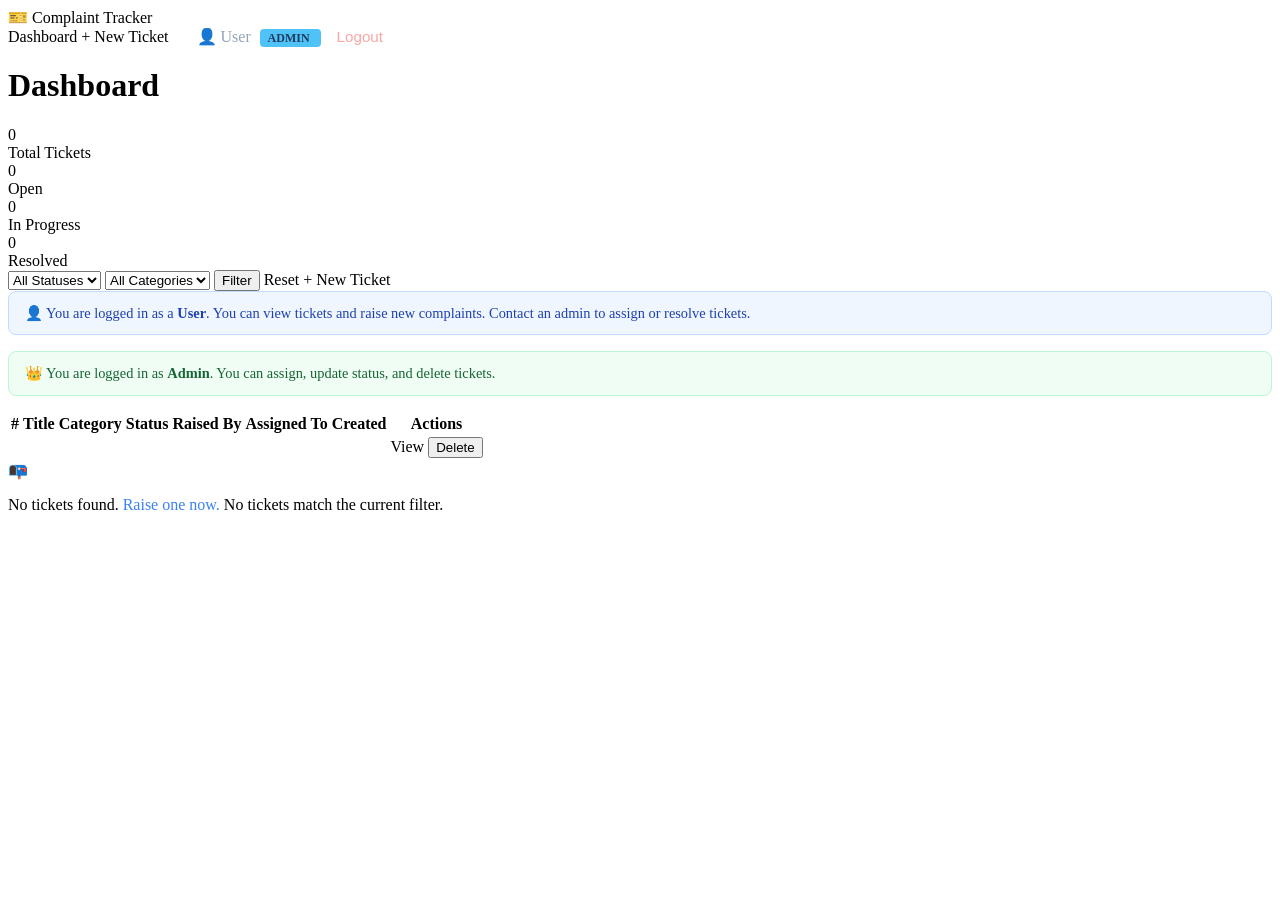
<file: src/main/resources/templates/index.html>
<!DOCTYPE html>
<html xmlns:th="http://www.thymeleaf.org"
      xmlns:sec="http://www.thymeleaf.org/extras/spring-security" lang="en">
<head>
    <meta charset="UTF-8"/>
    <meta name="viewport" content="width=device-width, initial-scale=1.0"/>
    <title>Complaint Ticket Tracker</title>
    <link rel="stylesheet" th:href="@{/css/style.css}"/>
</head>
<body>

<!-- Navbar -->
<header class="navbar">
    <div class="brand">🎫 Complaint <span>Tracker</span></div>
    <nav>
        <a th:href="@{/}">Dashboard</a>
        <!-- Only users can raise new tickets -->
        <a sec:authorize="hasRole('USER')" th:href="@{/tickets/new}">+ New Ticket</a>
        <span style="color:#94a3b8; margin-left:1.5rem;">
            👤 <span sec:authentication="name">User</span>
            <span sec:authorize="hasRole('ADMIN')"
                  style="background:#4fc3f7;color:#1e3a5f;border-radius:4px;padding:.1rem .5rem;font-size:.75rem;font-weight:700;margin-left:.3rem;">
                ADMIN
            </span>
        </span>
        <form th:action="@{/logout}" method="post" style="display:inline; margin-left:1rem;">
            <button type="submit" style="background:none;border:none;color:#fca5a5;cursor:pointer;font-size:.95rem;padding:0;">
                Logout
            </button>
        </form>
    </nav>
</header>

<div class="container">

    <!-- Flash messages -->
    <div th:if="${success}" class="alert alert-success" th:text="${success}"></div>
    <div th:if="${error}"   class="alert alert-error"   th:text="${error}"></div>

    <h1 class="page-title">Dashboard</h1>

    <!-- Stats -->
    <div class="stats">
        <div class="stat-card total">
            <div class="num" th:text="${totalCount}">0</div>
            <div class="label">Total Tickets</div>
        </div>
        <div class="stat-card open">
            <div class="num" th:text="${openCount}">0</div>
            <div class="label">Open</div>
        </div>
        <div class="stat-card prog">
            <div class="num" th:text="${inProgressCount}">0</div>
            <div class="label">In Progress</div>
        </div>
        <div class="stat-card done">
            <div class="num" th:text="${resolvedCount}">0</div>
            <div class="label">Resolved</div>
        </div>
    </div>

    <!-- Filter bar -->
    <div class="card">
        <form method="get" th:action="@{/}" class="filter-bar">
            <select name="status">
                <option value="">All Statuses</option>
                <option value="OPEN"        th:selected="${selectedStatus == 'OPEN'}">Open</option>
                <option value="IN_PROGRESS" th:selected="${selectedStatus == 'IN_PROGRESS'}">In Progress</option>
                <option value="RESOLVED"    th:selected="${selectedStatus == 'RESOLVED'}">Resolved</option>
            </select>
            <select name="category">
                <option value="">All Categories</option>
                <option value="BILLING"   th:selected="${selectedCategory == 'BILLING'}">Billing</option>
                <option value="TECHNICAL" th:selected="${selectedCategory == 'TECHNICAL'}">Technical</option>
                <option value="DELIVERY"  th:selected="${selectedCategory == 'DELIVERY'}">Delivery</option>
                <option value="PRODUCT"   th:selected="${selectedCategory == 'PRODUCT'}">Product</option>
                <option value="SERVICE"   th:selected="${selectedCategory == 'SERVICE'}">Service</option>
                <option value="OTHER"     th:selected="${selectedCategory == 'OTHER'}">Other</option>
            </select>
            <button type="submit" class="btn btn-primary">Filter</button>
            <a th:href="@{/}" class="btn btn-info">Reset</a>
            <!-- Only users can raise new tickets -->
            <a sec:authorize="hasRole('USER')" th:href="@{/tickets/new}" class="btn btn-success" style="margin-left:auto">+ New Ticket</a>
        </form>

        <!-- USER info banner -->
        <div sec:authorize="hasRole('USER')"
             style="background:#eff6ff;border:1px solid #bfdbfe;border-radius:8px;padding:.8rem 1rem;margin-bottom:1rem;font-size:.9rem;color:#1e40af;">
            👤 You are logged in as a <strong>User</strong>. You can view tickets and raise new complaints.
            Contact an admin to assign or resolve tickets.
        </div>

        <!-- ADMIN info banner -->
        <div sec:authorize="hasRole('ADMIN')"
             style="background:#f0fdf4;border:1px solid #bbf7d0;border-radius:8px;padding:.8rem 1rem;margin-bottom:1rem;font-size:.9rem;color:#166534;">
            👑 You are logged in as <strong>Admin</strong>. You can assign, update status, and delete tickets.
        </div>

        <!-- Tickets table -->
        <div class="table-wrap">
            <table th:if="${not #lists.isEmpty(tickets)}">
                <thead>
                    <tr>
                        <th>#</th>
                        <th>Title</th>
                        <th>Category</th>
                        <th>Status</th>
                        <th>Raised By</th>
                        <th>Assigned To</th>
                        <th>Created</th>
                        <th>Actions</th>
                    </tr>
                </thead>
                <tbody>
                    <tr th:each="t : ${tickets}">
                        <td th:text="${t.id}"></td>
                        <td>
                            <a th:href="@{/tickets/{id}(id=${t.id})}"
                               style="color:#1e3a5f;font-weight:600;"
                               th:text="${t.title}"></a>
                        </td>
                        <td><span class="badge badge-cat" th:text="${t.category}"></span></td>
                        <td>
                            <span th:classappend="${t.status.name() == 'OPEN' ? 'badge-open' : (t.status.name() == 'IN_PROGRESS' ? 'badge-progress' : 'badge-resolved')}"
                                  class="badge"
                                  th:text="${t.status}"></span>
                        </td>
                        <td th:text="${t.raisedBy}"></td>
                        <td th:text="${t.assignedTo != null ? t.assignedTo : '—'}"></td>
                        <td th:text="${#temporals.format(t.createdAt, 'dd MMM yyyy')}"></td>
                        <td>
                            <!-- Both roles can view -->
                            <a th:href="@{/tickets/{id}(id=${t.id})}" class="btn btn-info btn-sm">View</a>
                            <!-- Only admin can delete -->
                            <form sec:authorize="hasRole('ADMIN')"
                                  th:action="@{/tickets/{id}/delete(id=${t.id})}" method="post"
                                  style="display:inline"
                                  onsubmit="return confirm('Delete this ticket?')">
                                <button type="submit" class="btn btn-danger btn-sm">Delete</button>
                            </form>
                        </td>
                    </tr>
                </tbody>
            </table>

            <div th:if="${#lists.isEmpty(tickets)}" class="empty">
                <div class="icon">📭</div>
                <p>No tickets found.
                    <a sec:authorize="hasRole('USER')" th:href="@{/tickets/new}" style="color:#3b82f6">Raise one now.</a>
                    <span sec:authorize="hasRole('ADMIN')">No tickets match the current filter.</span>
                </p>
            </div>
        </div>
    </div>
</div>

</body>
</html>
</file>
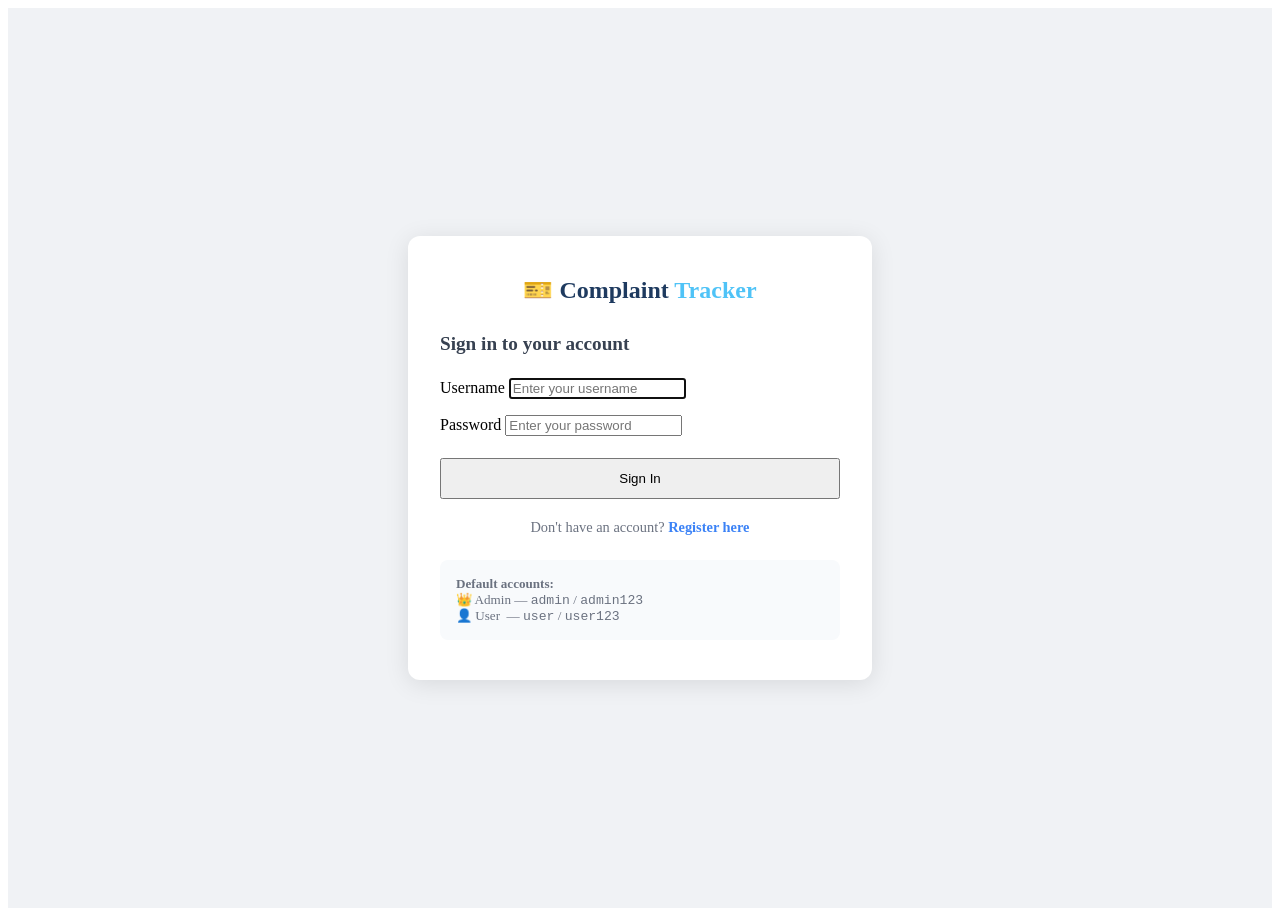
<file: src/main/resources/templates/login.html>
<!DOCTYPE html>
<html xmlns:th="http://www.thymeleaf.org" lang="en">
<head>
    <meta charset="UTF-8"/>
    <meta name="viewport" content="width=device-width, initial-scale=1.0"/>
    <title>Login — Complaint Tracker</title>
    <link rel="stylesheet" th:href="@{/css/style.css}"/>
    <style>
        .auth-wrapper {
            min-height: 100vh;
            display: flex;
            align-items: center;
            justify-content: center;
            background: #f0f2f5;
        }
        .auth-box {
            background: #fff;
            border-radius: 12px;
            box-shadow: 0 4px 24px rgba(0,0,0,.10);
            padding: 2.5rem 2rem;
            width: 100%;
            max-width: 400px;
        }
        .auth-logo {
            text-align: center;
            font-size: 1.5rem;
            font-weight: 700;
            color: #1e3a5f;
            margin-bottom: 1.8rem;
        }
        .auth-logo span { color: #4fc3f7; }
        .auth-box h2 { font-size: 1.2rem; margin-bottom: 1.4rem; color: #374151; }
        .auth-footer { text-align: center; margin-top: 1.2rem; font-size: .9rem; color: #6b7280; }
        .auth-footer a { color: #3b82f6; font-weight: 600; }
    </style>
</head>
<body>
<div class="auth-wrapper">
    <div class="auth-box">
        <div class="auth-logo">🎫 Complaint <span>Tracker</span></div>
        <h2>Sign in to your account</h2>

        <div th:if="${error}"   class="alert alert-error"   th:text="${error}"></div>
        <div th:if="${success}" class="alert alert-success" th:text="${success}"></div>

        <form method="post" th:action="@{/login}">
            <div class="form-group" style="margin-bottom:1rem">
                <label for="username">Username</label>
                <input id="username" name="username" type="text"
                       placeholder="Enter your username" required autofocus/>
            </div>
            <div class="form-group" style="margin-bottom:1.4rem">
                <label for="password">Password</label>
                <input id="password" name="password" type="password"
                       placeholder="Enter your password" required/>
            </div>
            <button type="submit" class="btn btn-primary" style="width:100%; justify-content:center; padding:.7rem;">
                Sign In
            </button>
        </form>

        <div class="auth-footer">
            Don't have an account? <a th:href="@{/register}">Register here</a>
        </div>

        <!-- Default credentials hint -->
        <div style="margin-top:1.5rem; padding:1rem; background:#f8fafc; border-radius:8px; font-size:.82rem; color:#6b7280;">
            <strong>Default accounts:</strong><br/>
            👑 Admin — <code>admin</code> / <code>admin123</code><br/>
            👤 User &nbsp;— <code>user</code> / <code>user123</code>
        </div>
    </div>
</div>
</body>
</html>
</file>
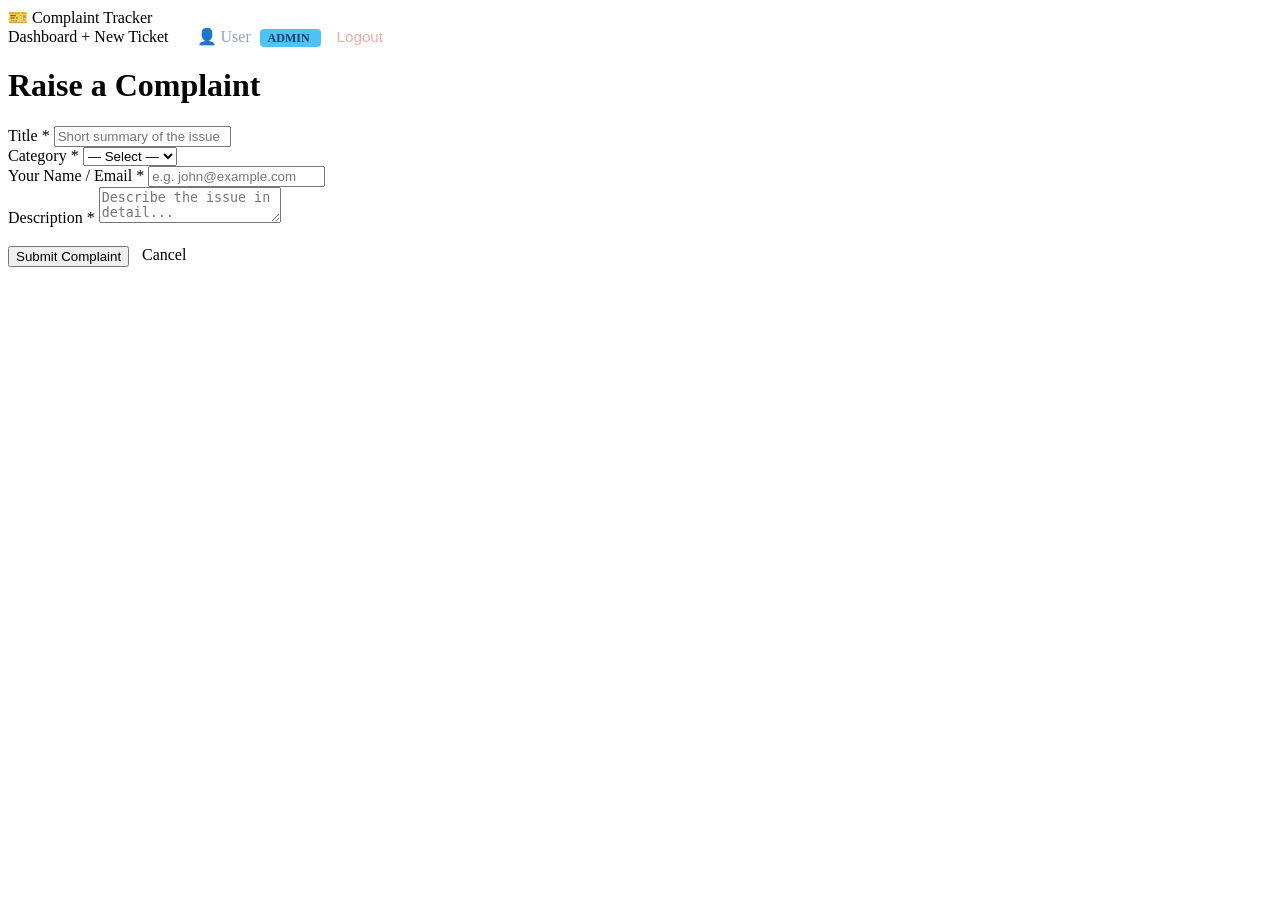
<file: src/main/resources/templates/new-ticket.html>
<!DOCTYPE html>
<html xmlns:th="http://www.thymeleaf.org"
      xmlns:sec="http://www.thymeleaf.org/extras/spring-security" lang="en">
<head>
    <meta charset="UTF-8"/>
    <meta name="viewport" content="width=device-width, initial-scale=1.0"/>
    <title>New Ticket — Complaint Tracker</title>
    <link rel="stylesheet" th:href="@{/css/style.css}"/>
</head>
<body>

<header class="navbar">
    <div class="brand">🎫 Complaint <span>Tracker</span></div>
    <nav>
        <a th:href="@{/}">Dashboard</a>
        <a sec:authorize="hasRole('USER')" th:href="@{/tickets/new}">+ New Ticket</a>
        <span style="color:#94a3b8; margin-left:1.5rem;">
            👤 <span sec:authentication="name">User</span>
            <span sec:authorize="hasRole('ADMIN')"
                  style="background:#4fc3f7;color:#1e3a5f;border-radius:4px;padding:.1rem .5rem;font-size:.75rem;font-weight:700;margin-left:.3rem;">
                ADMIN
            </span>
        </span>
        <form th:action="@{/logout}" method="post" style="display:inline; margin-left:1rem;">
            <button type="submit" style="background:none;border:none;color:#fca5a5;cursor:pointer;font-size:.95rem;padding:0;">
                Logout
            </button>
        </form>
    </nav>
</header>

<div class="container">
    <h1 class="page-title">Raise a Complaint</h1>

    <div class="card" style="max-width:680px">
        <div th:if="${error}" class="alert alert-error" th:text="${error}"></div>

        <form method="post" th:action="@{/tickets}">
            <div class="form-grid">
                <div class="form-group full">
                    <label for="title">Title *</label>
                    <input id="title" name="title" type="text"
                           placeholder="Short summary of the issue" required
                           th:value="${param.title}"/>
                </div>
                <div class="form-group">
                    <label for="category">Category *</label>
                    <select id="category" name="category" required>
                        <option value="">— Select —</option>
                        <option value="BILLING">Billing</option>
                        <option value="TECHNICAL">Technical</option>
                        <option value="DELIVERY">Delivery</option>
                        <option value="PRODUCT">Product</option>
                        <option value="SERVICE">Service</option>
                        <option value="OTHER">Other</option>
                    </select>
                </div>
                <div class="form-group">
                    <label for="raisedBy">Your Name / Email *</label>
                    <input id="raisedBy" name="raisedBy" type="text"
                           placeholder="e.g. john@example.com" required
                           th:value="${param.raisedBy}"/>
                </div>
                <div class="form-group full">
                    <label for="description">Description *</label>
                    <textarea id="description" name="description"
                              placeholder="Describe the issue in detail..." required></textarea>
                </div>
            </div>

            <div style="margin-top:1.2rem; display:flex; gap:.8rem;">
                <button type="submit" class="btn btn-success">Submit Complaint</button>
                <a th:href="@{/}" class="btn btn-primary">Cancel</a>
            </div>
        </form>
    </div>
</div>

</body>
</html>
</file>
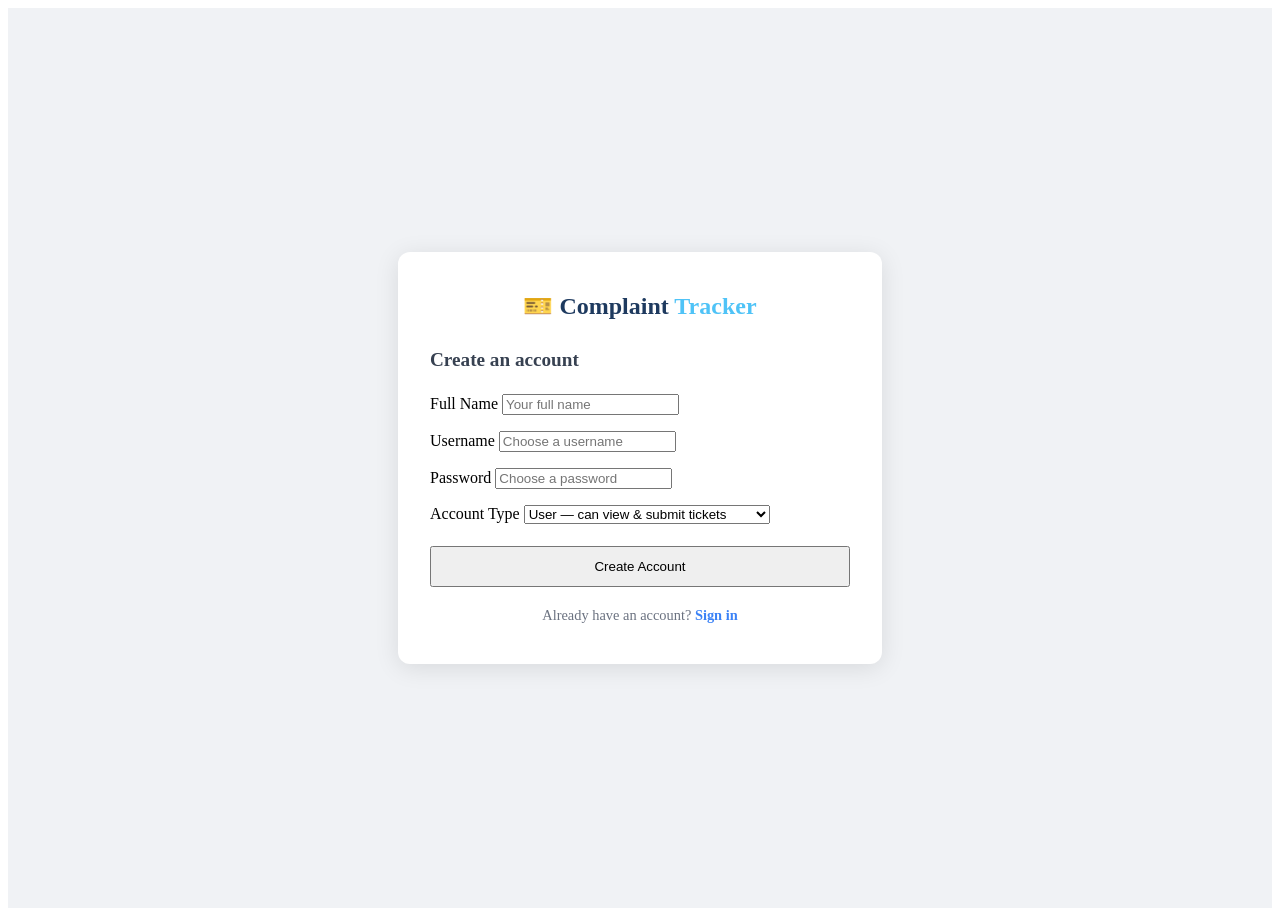
<file: src/main/resources/templates/register.html>
<!DOCTYPE html>
<html xmlns:th="http://www.thymeleaf.org" lang="en">
<head>
    <meta charset="UTF-8"/>
    <meta name="viewport" content="width=device-width, initial-scale=1.0"/>
    <title>Register — Complaint Tracker</title>
    <link rel="stylesheet" th:href="@{/css/style.css}"/>
    <style>
        .auth-wrapper {
            min-height: 100vh;
            display: flex;
            align-items: center;
            justify-content: center;
            background: #f0f2f5;
        }
        .auth-box {
            background: #fff;
            border-radius: 12px;
            box-shadow: 0 4px 24px rgba(0,0,0,.10);
            padding: 2.5rem 2rem;
            width: 100%;
            max-width: 420px;
        }
        .auth-logo {
            text-align: center;
            font-size: 1.5rem;
            font-weight: 700;
            color: #1e3a5f;
            margin-bottom: 1.8rem;
        }
        .auth-logo span { color: #4fc3f7; }
        .auth-box h2 { font-size: 1.2rem; margin-bottom: 1.4rem; color: #374151; }
        .auth-footer { text-align: center; margin-top: 1.2rem; font-size: .9rem; color: #6b7280; }
        .auth-footer a { color: #3b82f6; font-weight: 600; }
    </style>
</head>
<body>
<div class="auth-wrapper">
    <div class="auth-box">
        <div class="auth-logo">🎫 Complaint <span>Tracker</span></div>
        <h2>Create an account</h2>

        <div th:if="${error}"   class="alert alert-error"   th:text="${error}"></div>
        <div th:if="${success}" class="alert alert-success" th:text="${success}"></div>

        <form method="post" th:action="@{/register}">
            <div class="form-group" style="margin-bottom:1rem">
                <label for="fullName">Full Name</label>
                <input id="fullName" name="fullName" type="text"
                       placeholder="Your full name" required/>
            </div>
            <div class="form-group" style="margin-bottom:1rem">
                <label for="username">Username</label>
                <input id="username" name="username" type="text"
                       placeholder="Choose a username" required/>
            </div>
            <div class="form-group" style="margin-bottom:1rem">
                <label for="password">Password</label>
                <input id="password" name="password" type="password"
                       placeholder="Choose a password" required/>
            </div>
            <div class="form-group" style="margin-bottom:1.4rem">
                <label for="role">Account Type</label>
                <select id="role" name="role">
                    <option value="ROLE_USER">User — can view &amp; submit tickets</option>
                    <option value="ROLE_ADMIN">Admin — can assign, update &amp; delete</option>
                </select>
            </div>
            <button type="submit" class="btn btn-success" style="width:100%; justify-content:center; padding:.7rem;">
                Create Account
            </button>
        </form>

        <div class="auth-footer">
            Already have an account? <a th:href="@{/login}">Sign in</a>
        </div>
    </div>
</div>
</body>
</html>
</file>
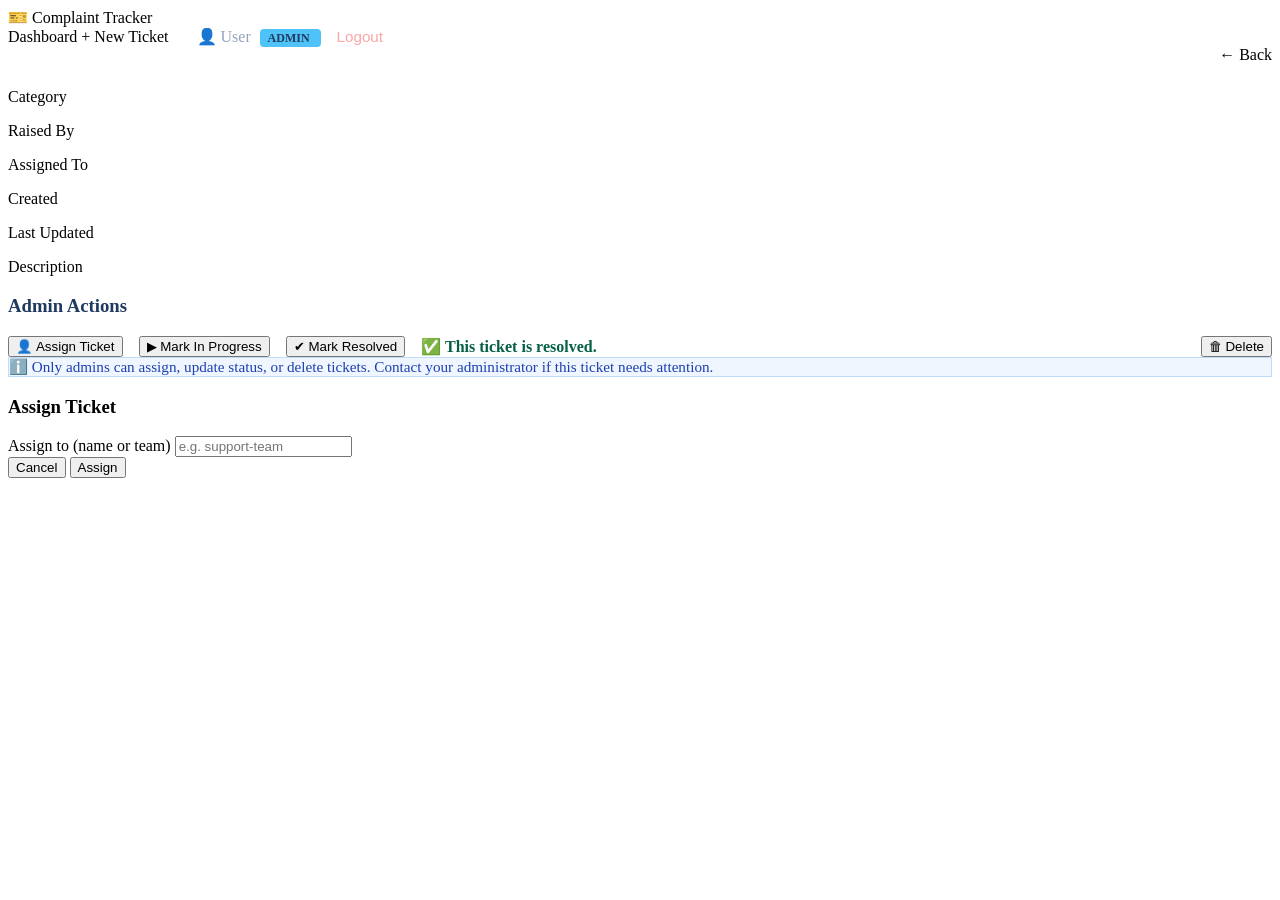
<file: src/main/resources/templates/ticket-detail.html>
<!DOCTYPE html>
<html xmlns:th="http://www.thymeleaf.org"
      xmlns:sec="http://www.thymeleaf.org/extras/spring-security" lang="en">
<head>
    <meta charset="UTF-8"/>
    <meta name="viewport" content="width=device-width, initial-scale=1.0"/>
    <title th:text="'Ticket #' + ${ticket.id} + ' — Complaint Tracker'">Ticket Detail</title>
    <link rel="stylesheet" th:href="@{/css/style.css}"/>
</head>
<body>

<header class="navbar">
    <div class="brand">🎫 Complaint <span>Tracker</span></div>
    <nav>
        <a th:href="@{/}">Dashboard</a>
        <a sec:authorize="hasRole('USER')" th:href="@{/tickets/new}">+ New Ticket</a>
        <span style="color:#94a3b8; margin-left:1.5rem;">
            👤 <span sec:authentication="name">User</span>
            <span sec:authorize="hasRole('ADMIN')"
                  style="background:#4fc3f7;color:#1e3a5f;border-radius:4px;padding:.1rem .5rem;font-size:.75rem;font-weight:700;margin-left:.3rem;">
                ADMIN
            </span>
        </span>
        <form th:action="@{/logout}" method="post" style="display:inline; margin-left:1rem;">
            <button type="submit" style="background:none;border:none;color:#fca5a5;cursor:pointer;font-size:.95rem;padding:0;">
                Logout
            </button>
        </form>
    </nav>
</header>

<div class="container">

    <div th:if="${success}" class="alert alert-success" th:text="${success}"></div>
    <div th:if="${error}"   class="alert alert-error"   th:text="${error}"></div>

    <!-- Header row -->
    <div style="display:flex; align-items:center; gap:1rem; margin-bottom:1.5rem; flex-wrap:wrap;">
        <h1 class="page-title" style="margin:0" th:text="'Ticket #' + ${ticket.id}"></h1>
        <span th:classappend="${ticket.status.name() == 'OPEN' ? 'badge-open' : (ticket.status.name() == 'IN_PROGRESS' ? 'badge-progress' : 'badge-resolved')}"
              class="badge" style="font-size:.9rem; padding:.35rem .9rem;"
              th:text="${ticket.status}"></span>
        <a th:href="@{/}" class="btn btn-primary btn-sm" style="margin-left:auto">← Back</a>
    </div>

    <!-- Ticket info -->
    <div class="card">
        <h2 th:text="${ticket.title}" style="margin-bottom:1.2rem; color:#1e3a5f;"></h2>
        <div class="detail-grid">
            <div class="detail-item">
                <label>Category</label>
                <p><span class="badge badge-cat" th:text="${ticket.category}"></span></p>
            </div>
            <div class="detail-item">
                <label>Raised By</label>
                <p th:text="${ticket.raisedBy}"></p>
            </div>
            <div class="detail-item">
                <label>Assigned To</label>
                <p th:text="${ticket.assignedTo != null ? ticket.assignedTo : 'Not assigned yet'}"></p>
            </div>
            <div class="detail-item">
                <label>Created</label>
                <p th:text="${#temporals.format(ticket.createdAt, 'dd MMM yyyy, HH:mm')}"></p>
            </div>
            <div class="detail-item">
                <label>Last Updated</label>
                <p th:text="${#temporals.format(ticket.updatedAt, 'dd MMM yyyy, HH:mm')}"></p>
            </div>
            <div class="detail-item full" style="grid-column:1/-1">
                <label>Description</label>
                <p th:text="${ticket.description}" style="line-height:1.6; margin-top:.4rem;"></p>
            </div>
        </div>
    </div>

    <!-- Admin Actions -->
    <div class="card" sec:authorize="hasRole('ADMIN')">
        <h3 style="margin-bottom:1.2rem; color:#1e3a5f;">Admin Actions</h3>
        <div style="display:flex; gap:1rem; flex-wrap:wrap;">

            <!-- Assign -->
            <button class="btn btn-warning" onclick="openModal('assignModal')">👤 Assign Ticket</button>

            <!-- Advance Status -->
            <form th:if="${ticket.status.name() == 'OPEN'}"
                  th:action="@{/tickets/{id}/status(id=${ticket.id})}" method="post">
                <input type="hidden" name="status" value="IN_PROGRESS"/>
                <button type="submit" class="btn btn-info">▶ Mark In Progress</button>
            </form>

            <form th:if="${ticket.status.name() == 'IN_PROGRESS'}"
                  th:action="@{/tickets/{id}/status(id=${ticket.id})}" method="post">
                <input type="hidden" name="status" value="RESOLVED"/>
                <button type="submit" class="btn btn-success">✔ Mark Resolved</button>
            </form>

            <span th:if="${ticket.status.name() == 'RESOLVED'}"
                  style="color:#065f46; font-weight:600; align-self:center;">
                ✅ This ticket is resolved.
            </span>

            <!-- Delete -->
            <form th:action="@{/tickets/{id}/delete(id=${ticket.id})}" method="post"
                  style="margin-left:auto"
                  onsubmit="return confirm('Permanently delete this ticket?')">
                <button type="submit" class="btn btn-danger">🗑 Delete</button>
            </form>
        </div>
    </div>

    <!-- User notice -->
    <div class="card" sec:authorize="hasRole('USER')"
         style="background:#eff6ff; border:1px solid #bfdbfe;">
        <p style="color:#1e40af; font-size:.95rem; margin:0;">
            ℹ️ Only admins can assign, update status, or delete tickets.
            Contact your administrator if this ticket needs attention.
        </p>
    </div>
</div>

<!-- Assign Modal -->
<div class="modal-overlay" id="assignModal">
    <div class="modal">
        <h3>Assign Ticket</h3>
        <form th:action="@{/tickets/{id}/assign(id=${ticket.id})}" method="post">
            <div class="form-group">
                <label for="assignedTo">Assign to (name or team)</label>
                <input id="assignedTo" name="assignedTo" type="text"
                       placeholder="e.g. support-team"
                       th:value="${ticket.assignedTo}"
                       required/>
            </div>
            <div class="modal-actions">
                <button type="button" class="btn btn-primary" onclick="closeModal('assignModal')">Cancel</button>
                <button type="submit" class="btn btn-success">Assign</button>
            </div>
        </form>
    </div>
</div>

<script>
    function openModal(id)  { document.getElementById(id).classList.add('active'); }
    function closeModal(id) { document.getElementById(id).classList.remove('active'); }
    // Close on backdrop click
    document.querySelectorAll('.modal-overlay').forEach(el => {
        el.addEventListener('click', e => { if (e.target === el) el.classList.remove('active'); });
    });
</script>

</body>
</html>
</file>
